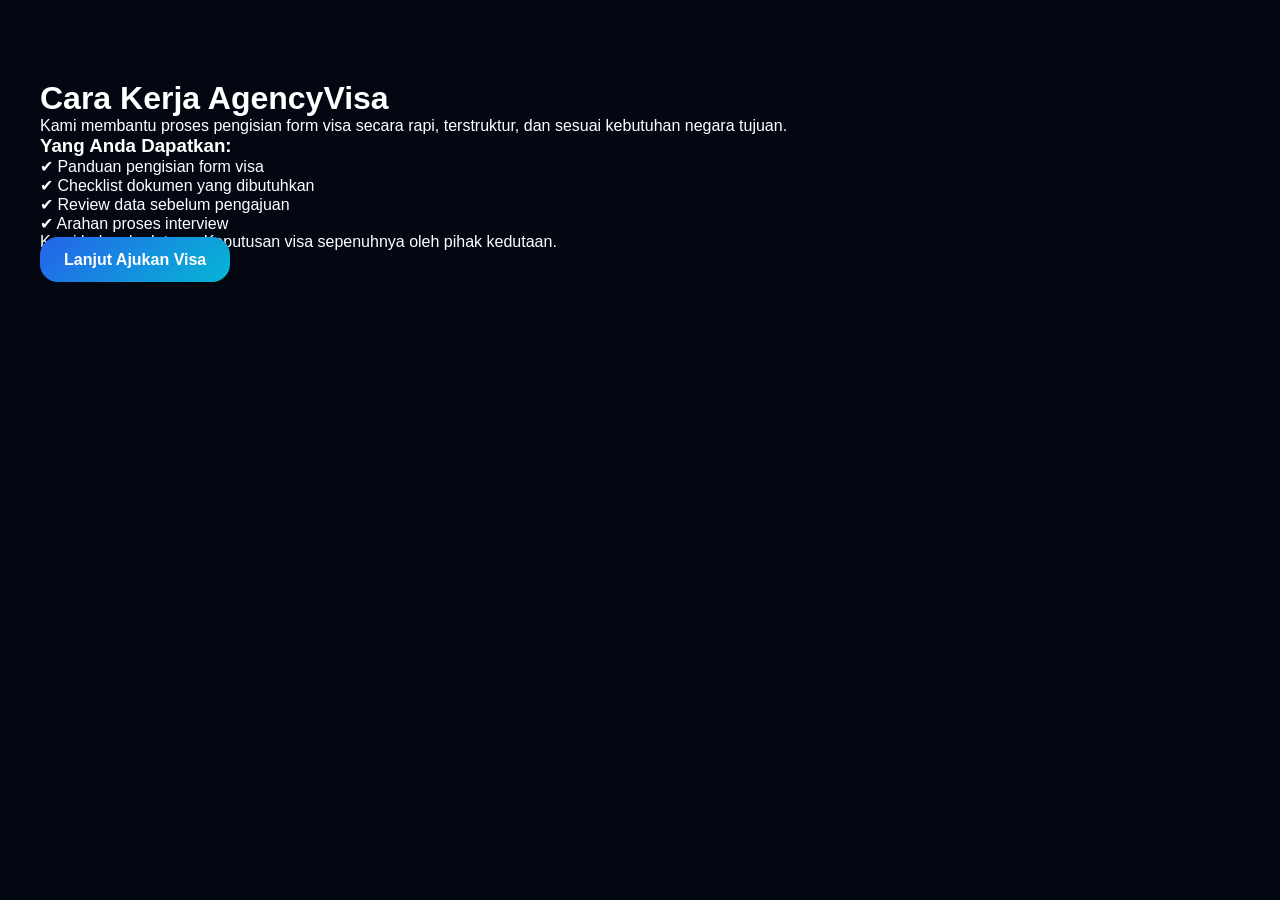
<file: edukasi.html>
<!DOCTYPE html>
<html lang="id">
<head>
  <meta charset="UTF-8">
  <title>Tentang Layanan</title>
  <link rel="stylesheet" href="style.css">
</head>

<body>

<div class="page">

<h1>Cara Kerja AgencyVisa</h1>

<div class="card">
Kami membantu proses pengisian form visa secara rapi, terstruktur, dan sesuai kebutuhan negara tujuan.
</div>

<div class="card">
<h3>Yang Anda Dapatkan:</h3>
✔ Panduan pengisian form visa<br>
✔ Checklist dokumen yang dibutuhkan<br>
✔ Review data sebelum pengajuan<br>
✔ Arahan proses interview
</div>

<div class="card warning">
Kami bukan kedutaan. Keputusan visa sepenuhnya oleh pihak kedutaan.
</div>

<a class="btn primary" href="negara.html">Lanjut Ajukan Visa</a>

</div>

</body>
</html>
</file>
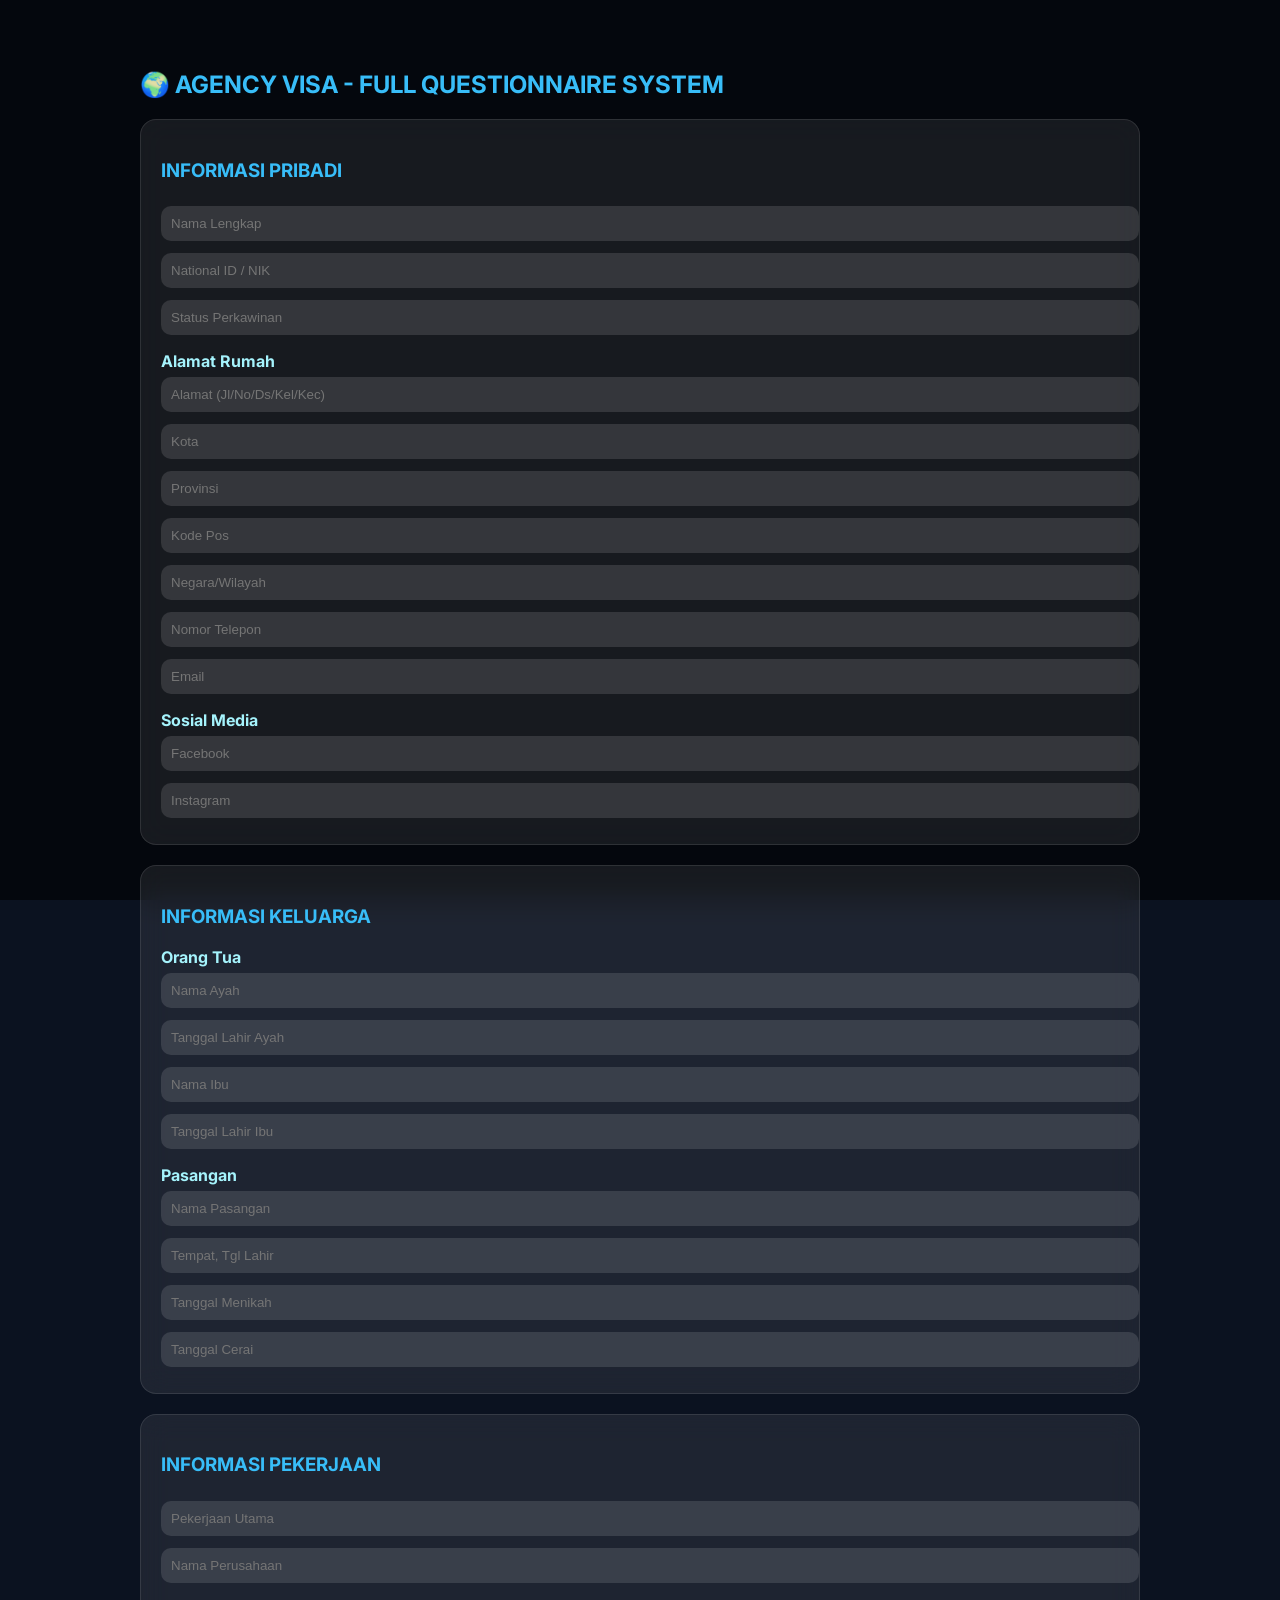
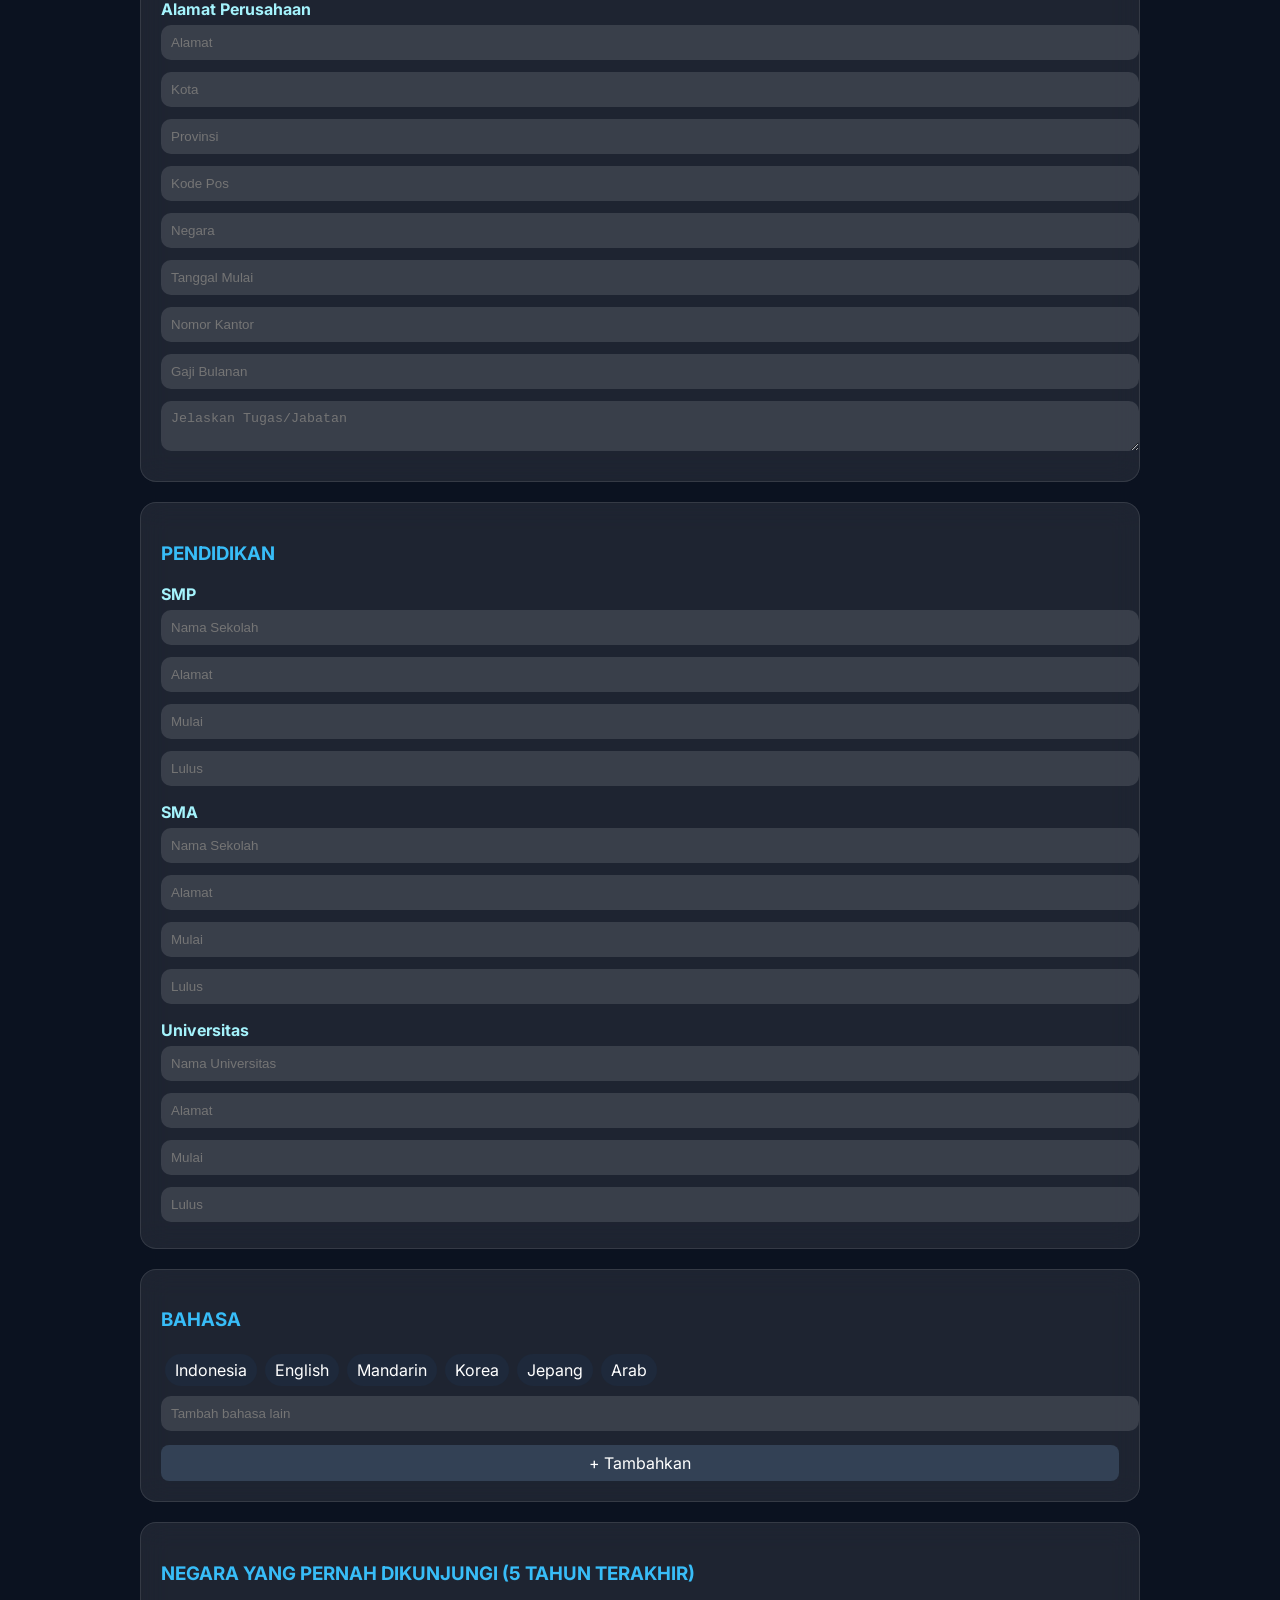
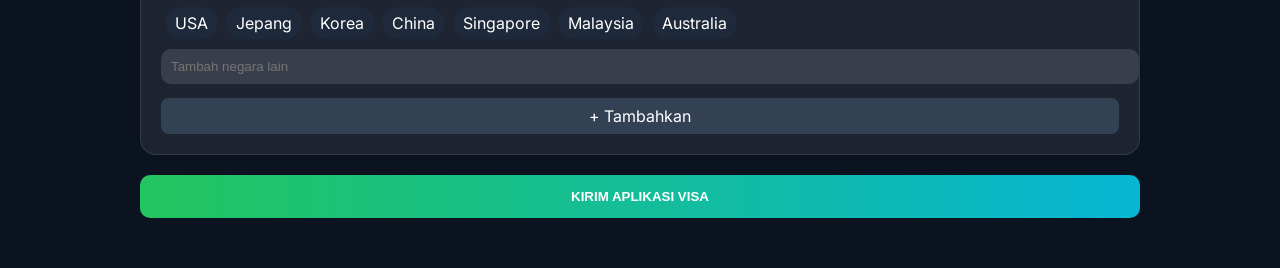
<file: form.html>
<!DOCTYPE html>
<html lang="id">
<head>
<meta charset="UTF-8">
<title>AgencyVisa - Questionnaire System</title>

<style>
@import url('https://fonts.googleapis.com/css2?family=Inter:wght@300;400;600;700&display=swap');

body{
  margin:0;
  font-family:Inter;
  color:white;
  background:#0b1220;
}

.bg{
  position:fixed;
  inset:0;
  background:url('https://images.unsplash.com/photo-1526778548025-fa2f459cd5c1?auto=format&fit=crop&w=1600&q=80');
  background-size:cover;
  filter:brightness(0.25);
  z-index:-2;
}

.overlay{
  position:fixed;
  inset:0;
  background:rgba(0,0,0,0.6);
  z-index:-1;
}

.container{
  max-width:1000px;
  margin:30px auto;
  padding:20px;
}

.card{
  background:rgba(255,255,255,0.08);
  backdrop-filter:blur(14px);
  border:1px solid rgba(255,255,255,0.1);
  border-radius:16px;
  padding:20px;
  margin-bottom:20px;
}

h2,h3{
  color:#38bdf8;
}

input,textarea{
  width:100%;
  padding:10px;
  margin:6px 0;
  border-radius:10px;
  border:none;
  background:rgba(255,255,255,0.12);
  color:white;
  outline:none;
}

.section-title{
  font-weight:bold;
  margin-top:10px;
  color:#a5f3fc;
}

.grid{
  display:grid;
  grid-template-columns:1fr 1fr;
  gap:10px;
}

.tag{
  display:inline-block;
  padding:6px 10px;
  margin:4px;
  border-radius:20px;
  background:#1e293b;
  cursor:pointer;
}

.tag.active{
  background:#22c55e;
}

.small-btn{
  background:#334155;
  padding:8px;
  border-radius:8px;
  text-align:center;
  cursor:pointer;
  margin-top:8px;
}

button{
  width:100%;
  padding:14px;
  border:none;
  border-radius:10px;
  background:linear-gradient(90deg,#22c55e,#06b6d4);
  color:white;
  font-weight:bold;
  cursor:pointer;
}

</style>
</head>

<body>

<div class="bg"></div>
<div class="overlay"></div>

<div class="container">

<h2>🌍 AGENCY VISA - FULL QUESTIONNAIRE SYSTEM</h2>

<form id="visaForm">

<!-- PRIBADI -->
<div class="card">
<h3>INFORMASI PRIBADI</h3>

<input name="nama" placeholder="Nama Lengkap">
<input name="nik" placeholder="National ID / NIK">
<input name="status" placeholder="Status Perkawinan">

<div class="section-title">Alamat Rumah</div>
<input name="alamat" placeholder="Alamat (Jl/No/Ds/Kel/Kec)">
<input name="kota" placeholder="Kota">
<input name="provinsi" placeholder="Provinsi">
<input name="kodepos" placeholder="Kode Pos">
<input name="negara" placeholder="Negara/Wilayah">

<input name="telepon" placeholder="Nomor Telepon">
<input name="email" placeholder="Email">

<div class="section-title">Sosial Media</div>
<input name="fb" placeholder="Facebook">
<input name="ig" placeholder="Instagram">

</div>

<!-- KELUARGA -->
<div class="card">
<h3>INFORMASI KELUARGA</h3>

<div class="section-title">Orang Tua</div>
<input name="ayah" placeholder="Nama Ayah">
<input name="tglayah" placeholder="Tanggal Lahir Ayah">
<input name="ibu" placeholder="Nama Ibu">
<input name="tglibu" placeholder="Tanggal Lahir Ibu">

<div class="section-title">Pasangan</div>
<input name="pasangan" placeholder="Nama Pasangan">
<input name="ttlpasangan" placeholder="Tempat, Tgl Lahir">
<input name="menikah" placeholder="Tanggal Menikah">
<input name="cerai" placeholder="Tanggal Cerai">

</div>

<!-- PEKERJAAN -->
<div class="card">
<h3>INFORMASI PEKERJAAN</h3>

<input name="job" placeholder="Pekerjaan Utama">
<input name="company" placeholder="Nama Perusahaan">

<div class="section-title">Alamat Perusahaan</div>
<input name="alamatkerja" placeholder="Alamat">
<input name="kotakerja" placeholder="Kota">
<input name="provkerja" placeholder="Provinsi">
<input name="kodekerja" placeholder="Kode Pos">
<input name="negkerja" placeholder="Negara">

<input name="mulai" placeholder="Tanggal Mulai">
<input name="kantor" placeholder="Nomor Kantor">
<input name="gaji" placeholder="Gaji Bulanan">

<textarea name="tugas" placeholder="Jelaskan Tugas/Jabatan"></textarea>

</div>

<!-- PENDIDIKAN -->
<div class="card">
<h3>PENDIDIKAN</h3>

<div class="section-title">SMP</div>
<input name="smp" placeholder="Nama Sekolah">
<input name="smpalamat" placeholder="Alamat">
<input name="smpmulai" placeholder="Mulai">
<input name="smpkeluar" placeholder="Lulus">

<div class="section-title">SMA</div>
<input name="sma" placeholder="Nama Sekolah">
<input name="smaalamat" placeholder="Alamat">
<input name="smamulai" placeholder="Mulai">
<input name="smalulus" placeholder="Lulus">

<div class="section-title">Universitas</div>
<input name="uni" placeholder="Nama Universitas">
<input name="unialamat" placeholder="Alamat">
<input name="unimulai" placeholder="Mulai">
<input name="unilulus" placeholder="Lulus">

</div>

<!-- BAHASA -->
<div class="card">
<h3>BAHASA</h3>

<div id="langBox"></div>
<input id="customLang" placeholder="Tambah bahasa lain">
<div class="small-btn" onclick="addLang()">+ Tambahkan</div>
</div>

<!-- NEGARA -->
<div class="card">
<h3>NEGARA YANG PERNAH DIKUNJUNGI (5 TAHUN TERAKHIR)</h3>

<div id="countryBox"></div>
<input id="customCountry" placeholder="Tambah negara lain">
<div class="small-btn" onclick="addCountry()">+ Tambahkan</div>
</div>

<button type="submit">KIRIM APLIKASI VISA</button>

</form>

</div>

<script>

// ===== LANGUAGE SYSTEM =====
let langs = ["Indonesia","English","Mandarin","Korea","Jepang","Arab"];
let selectedLang = [];

function renderLang(){
  const box = document.getElementById("langBox");
  box.innerHTML="";

  langs.forEach(l=>{
    let div=document.createElement("div");
    div.className="tag";
    div.innerText=l;

    div.onclick=()=>{
      if(selectedLang.includes(l)){
        selectedLang = selectedLang.filter(x=>x!==l);
        div.classList.remove("active");
      } else {
        selectedLang.push(l);
        div.classList.add("active");
      }
    };

    box.appendChild(div);
  });
}

function addLang(){
  const v=document.getElementById("customLang").value;
  if(!v) return;
  langs.push(v);
  document.getElementById("customLang").value="";
  renderLang();
}

renderLang();


// ===== COUNTRY SYSTEM =====
let countries = ["USA","Jepang","Korea","China","Singapore","Malaysia","Australia"];
let selectedCountry = [];

function renderCountry(){
  const box = document.getElementById("countryBox");
  box.innerHTML="";

  countries.forEach(c=>{
    let div=document.createElement("div");
    div.className="tag";
    div.innerText=c;

    div.onclick=()=>{
      if(selectedCountry.includes(c)){
        selectedCountry = selectedCountry.filter(x=>x!==c);
        div.classList.remove("active");
      } else {
        selectedCountry.push(c);
        div.classList.add("active");
      }
    };

    box.appendChild(div);
  });
}

function addCountry(){
  const v=document.getElementById("customCountry").value;
  if(!v) return;
  countries.push(v);
  document.getElementById("customCountry").value="";
  renderCountry();
}

renderCountry();


// ===== SUBMIT =====
document.getElementById("visaForm").addEventListener("submit", async function(e){
  e.preventDefault();
  const f=this;

  let data = `
🌍 AGENCY VISA FULL SUBMISSION

PRIBADI
Nama: ${f.nama.value}
NIK: ${f.nik.value}
Status: ${f.status.value}

ALAMAT
${f.alamat.value}, ${f.kota.value}, ${f.provinsi.value}

KELUARGA
Ayah: ${f.ayah.value}
Ibu: ${f.ibu.value}
Pasangan: ${f.pasangan.value}

PEKERJAAN
${f.job.value} - ${f.company.value}

BAHASA
${selectedLang.join(", ")}

NEGARA
${selectedCountry.join(", ")}

STATUS: NEW APPLICATION
`;

  await fetch("https://formspree.io/f/xzdwvnnq",{
    method:"POST",
    headers:{
      "Accept":"application/json",
      "Content-Type":"application/json"
    },
    body:JSON.stringify({message:data})
  });

  window.location.href =
  "https://wa.me/628816906696?text="+encodeURIComponent(data);

});
</script>

</body>
</html>
</file>
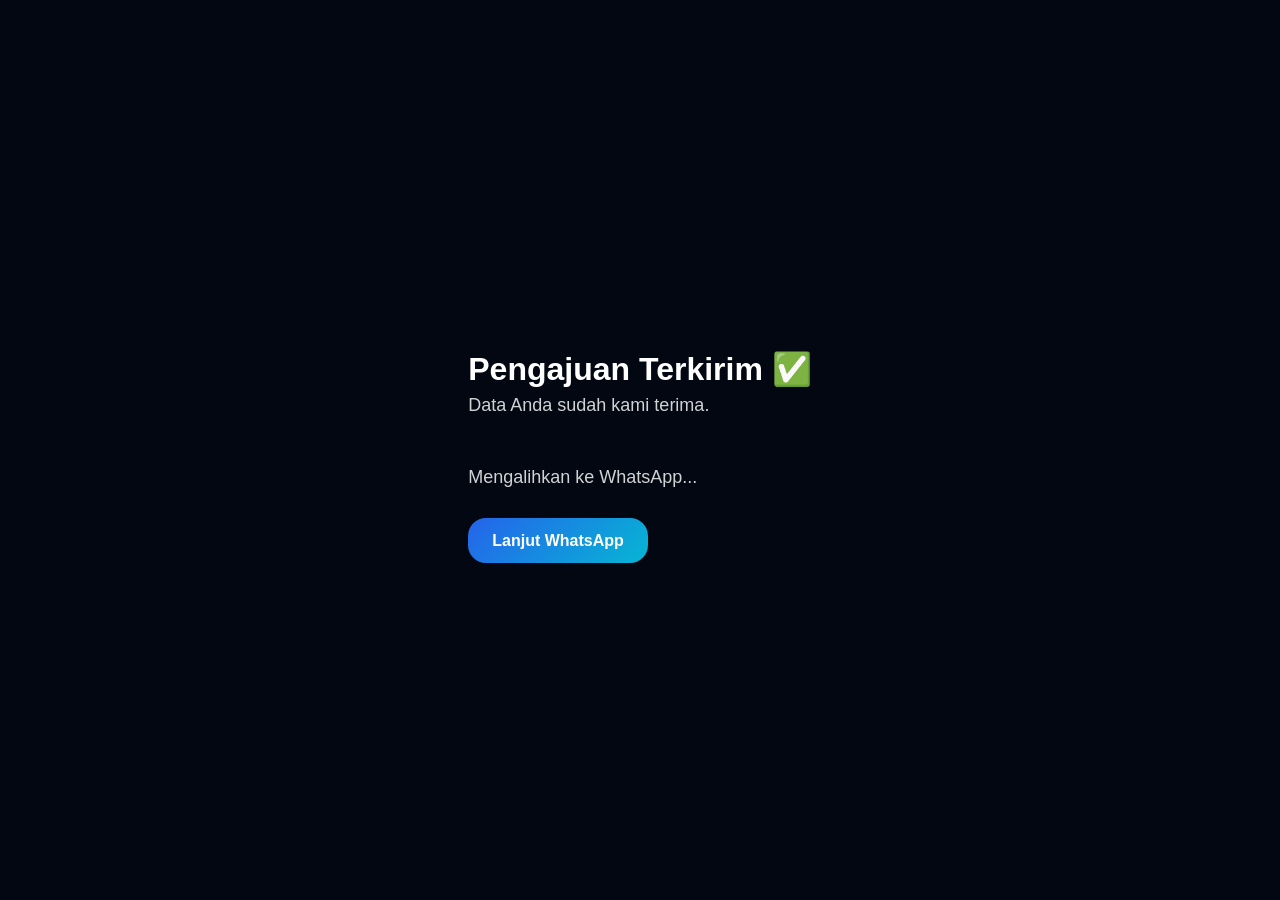
<file: sukses.html>
<!DOCTYPE html>
<html lang="id">
<head>
  <meta charset="UTF-8">
  <title>Sukses</title>

  <meta http-equiv="refresh" content="3;url=https://wa.me/628816906696?text=Halo%20saya%20sudah%20isi%20form%20visa%20AgencyVisa">

  <link rel="stylesheet" href="style.css">
</head>

<body>

<div class="hero">

  <div class="box">

    <h1>Pengajuan Terkirim ✅</h1>

    <p>Data Anda sudah kami terima.</p>
    <p>Mengalihkan ke WhatsApp...</p>

    <a class="btn primary" href="https://wa.me/628816906696?text=Halo%20saya%20sudah%20isi%20form">
      Lanjut WhatsApp
    </a>

  </div>

</div>

</body>
</html>
</file>
<file: style.css>
*{
  margin:0;
  padding:0;
  box-sizing:border-box;
}

html{
  scroll-behavior:smooth;
}

body{
  font-family:'Poppins',sans-serif;
  background:#030712;
  color:white;
  overflow-x:hidden;
}

/* VIDEO */

.video-bg{
  position:fixed;
  inset:0;
  z-index:-5;
  overflow:hidden;
}

.video-bg video{
  width:100%;
  height:100%;
  object-fit:cover;
}

.overlay{
  position:fixed;
  inset:0;
  background:
  linear-gradient(
    rgba(0,0,0,0.72),
    rgba(0,0,0,0.86)
  );
  z-index:-4;
}

/* GLOW */

.glow1{
  position:fixed;
  width:900px;
  height:900px;
  background:
  radial-gradient(circle,rgba(37,99,235,0.25),transparent 70%);
  filter:blur(120px);
  top:-300px;
  left:-300px;
  z-index:-3;
}

.glow2{
  position:fixed;
  width:700px;
  height:700px;
  background:
  radial-gradient(circle,rgba(6,182,212,0.20),transparent 70%);
  filter:blur(120px);
  bottom:-250px;
  right:-250px;
  z-index:-3;
}

/* HEADER */

header{
  width:100%;
  display:flex;
  justify-content:space-between;
  align-items:center;
  padding:24px 40px;
  position:sticky;
  top:0;
  z-index:999;
  backdrop-filter:blur(18px);
  background:rgba(0,0,0,0.20);
}

.logo{
  display:flex;
  align-items:center;
  gap:14px;
}

.logo-box{
  width:60px;
  height:60px;
  border-radius:20px;
  background:linear-gradient(135deg,#2563eb,#06b6d4);
  display:flex;
  justify-content:center;
  align-items:center;
  font-size:28px;
}

.logo h1{
  font-size:30px;
  font-weight:800;
}

.logo p{
  font-size:12px;
  opacity:0.7;
}

nav{
  display:flex;
  gap:18px;
  align-items:center;
}

nav a{
  color:white;
  text-decoration:none;
  opacity:0.82;
  transition:0.3s;
}

nav a:hover{
  color:#60a5fa;
}

/* BUTTON */

.btn{
  padding:14px 24px;
  border-radius:18px;
  text-decoration:none;
  font-weight:700;
  transition:0.3s;
}

.primary{
  background:linear-gradient(135deg,#2563eb,#06b6d4);
  color:white;
}

.outline{
  border:1px solid rgba(255,255,255,0.12);
  color:white;
  background:rgba(255,255,255,0.05);
}

/* HERO */

.hero{
  min-height:100vh;
  display:flex;
  justify-content:center;
  align-items:center;
  padding:60px 30px;
}

.hero-box{
  max-width:1000px;
  text-align:center;
  padding:70px;
  border-radius:40px;
  background:rgba(255,255,255,0.06);
  border:1px solid rgba(255,255,255,0.08);
  backdrop-filter:blur(20px);
}

.tag{
  display:inline-block;
  padding:10px 20px;
  border-radius:999px;
  background:rgba(37,99,235,0.18);
  color:#7dd3fc;
  font-size:13px;
  margin-bottom:24px;
}

.hero h2{
  font-size:82px;
  font-weight:900;
  margin-bottom:30px;
}

.hero p{
  font-size:18px;
  line-height:1.9;
  opacity:0.82;
  margin-bottom:38px;
}

.hero-buttons{
  display:flex;
  justify-content:center;
  gap:18px;
  flex-wrap:wrap;
}

/* STATS */

.stats{
  display:grid;
  grid-template-columns:repeat(4,1fr);
  gap:22px;
  margin-top:60px;
}

.stat{
  padding:30px;
  border-radius:28px;
  background:rgba(255,255,255,0.05);
}

.stat h3{
  font-size:42px;
  color:#7dd3fc;
  margin-bottom:10px;
}

/* PAGE */

.page{
  max-width:1450px;
  margin:auto;
  padding:80px 40px;
}

.title{
  margin-bottom:40px;
}

.title h2{
  font-size:52px;
  font-weight:900;
}

/* GRID */

.grid{
  display:grid;
  grid-template-columns:repeat(auto-fit,minmax(320px,1fr));
  gap:30px;
}

/* COUNTRY */

.country{
  position:relative;
  overflow:hidden;
  min-height:460px;
  border-radius:36px;
  padding:28px;
  display:flex;
  flex-direction:column;
  justify-content:flex-end;
  text-decoration:none;
  color:white;
  background-size:cover;
  background-position:center;
  transition:0.45s;
}

.country::before{
  content:'';
  position:absolute;
  inset:0;
  background:
  linear-gradient(
    to top,
    rgba(0,0,0,0.96),
    rgba(0,0,0,0.28),
    rgba(0,0,0,0.06)
  );
}

.country>*{
  position:relative;
  z-index:2;
}

.country:hover{
  transform:translateY(-12px) scale(1.02);
}

.flag{
  position:absolute;
  top:24px;
  left:24px;
  width:60px;
  height:60px;
  border-radius:18px;
}

.country h3{
  font-size:40px;
  margin-bottom:12px;
}

.country p{
  line-height:1.8;
  opacity:0.82;
  margin-bottom:22px;
}

.tags{
  display:flex;
  gap:10px;
  flex-wrap:wrap;
  margin-bottom:22px;
}

.tags span{
  padding:10px 14px;
  border-radius:999px;
  background:rgba(255,255,255,0.10);
  font-size:12px;
}

.country-btn{
  width:100%;
  padding:18px;
  border-radius:20px;
  background:white;
  color:#111827;
  text-align:center;
  text-decoration:none;
  font-weight:800;
}

/* CONTACT */

.contact{
  padding:40px;
}

.contact-box{
  padding:50px;
  border-radius:38px;
  background:rgba(255,255,255,0.06);
  display:grid;
  grid-template-columns:repeat(2,1fr);
  gap:40px;
}

.contact h2{
  font-size:42px;
  margin-bottom:18px;
}

.contact p{
  line-height:1.9;
  opacity:0.78;
  margin-bottom:30px;
}

.contact-btn{
  display:flex;
  align-items:center;
  gap:16px;
  padding:18px 24px;
  border-radius:20px;
  text-decoration:none;
  color:white;
  font-weight:700;
  margin-bottom:16px;
}

.wa{
  background:#25D366;
}

.mail{
  background:rgba(255,255,255,0.08);
}

/* SOCIAL */

.socials{
  display:flex;
  gap:18px;
  flex-wrap:wrap;
}

.social{
  width:78px;
  height:78px;
  border-radius:24px;
  display:flex;
  justify-content:center;
  align-items:center;
  font-size:34px;
}

.ig{
  background:linear-gradient(135deg,#833AB4,#FD1D1D,#FCB045);
}

.fb{
  background:#1877F2;
}

.tt{
  background:black;
}

.yt{
  background:red;
}

/* FOOTER */

footer{
  padding:35px 40px;
  display:flex;
  justify-content:space-between;
  flex-wrap:wrap;
  gap:20px;
}

/* AI */

.ai-btn{
  position:fixed;
  right:30px;
  bottom:30px;
  width:82px;
  height:82px;
  border-radius:50%;
  background:linear-gradient(135deg,#2563eb,#06b6d4);
  display:flex;
  justify-content:center;
  align-items:center;
  font-size:36px;
  cursor:pointer;
  z-index:9999;
}

.chat-box{
  position:fixed;
  right:30px;
  bottom:130px;
  width:360px;
  padding:26px;
  border-radius:32px;
  background:rgba(7,12,22,0.96);
  display:none;
  z-index:9999;
}

.chat-box input{
  width:100%;
  padding:16px;
  border:none;
  outline:none;
  border-radius:18px;
  background:rgba(255,255,255,0.08);
  color:white;
  margin-bottom:15px;
}

.chat-box button{
  width:100%;
  padding:16px;
  border:none;
  border-radius:18px;
  background:linear-gradient(135deg,#2563eb,#06b6d4);
  color:white;
  font-weight:700;
}

/* REVEAL */

.reveal{
  opacity:0;
  transform:translateY(80px);
  transition:1s;
}

.reveal.active{
  opacity:1;
  transform:translateY(0);
}

/* RESPONSIVE */

@media(max-width:900px){

.stats{
  grid-template-columns:1fr 1fr;
}

.contact-box{
  grid-template-columns:1fr;
}

}

@media(max-width:700px){

.hero h2{
  font-size:42px;
}

.stats{
  grid-template-columns:1fr;
}

nav{
  display:none;
}

.page{
  padding:60px 20px;
}

.chat-box{
  width:92%;
  right:4%;
}

}

/* SOCIAL ICON IMAGE */

.social img{
  width:38px;
  height:38px;
  object-fit:contain;
}
</file>
